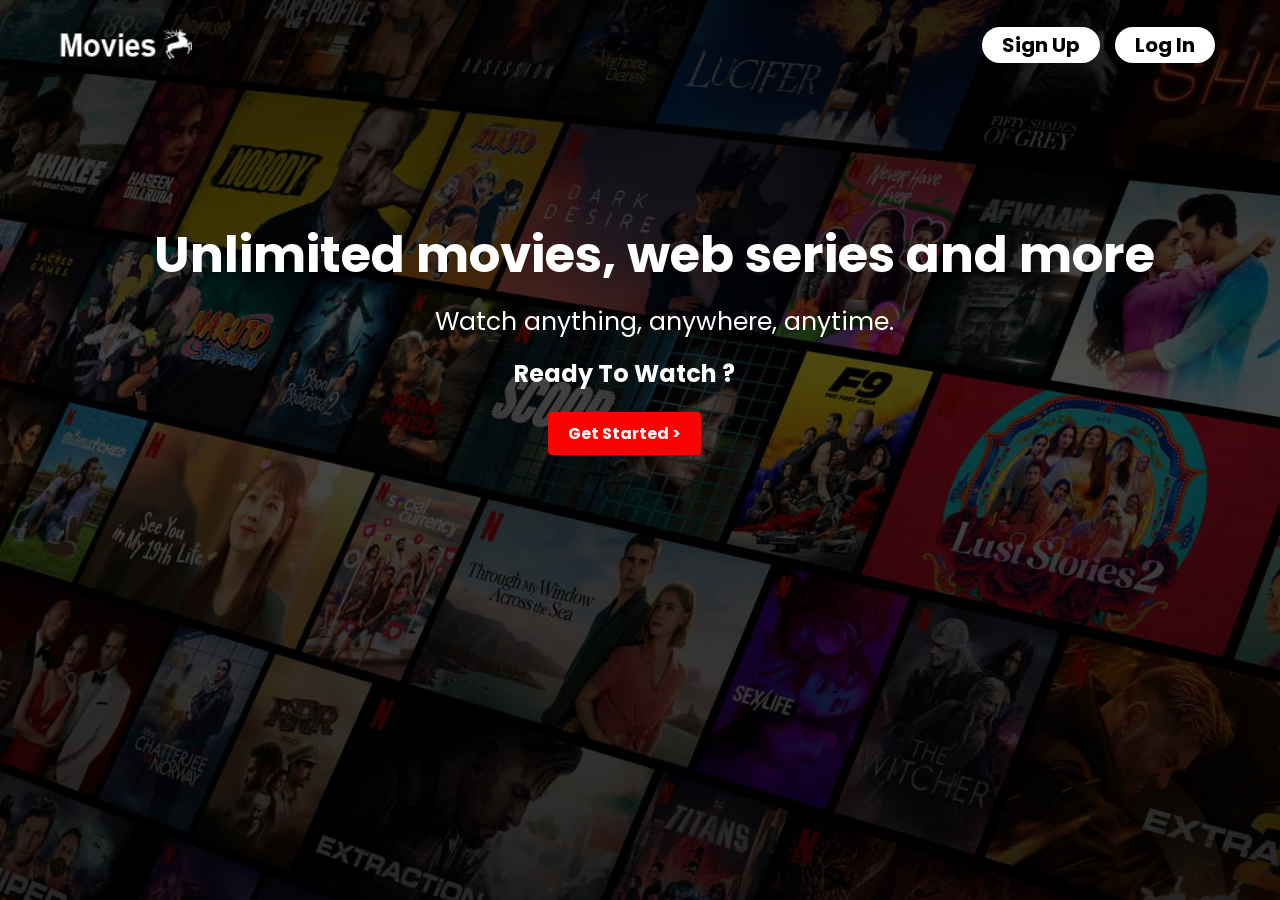
<file: index.html>
<!DOCTYPE html>
<html lang="en">
<head>
    <meta charset="UTF-8">
    <meta name="viewport" content="width=device-width, initial-scale=1.0">
    <link rel="shortcut icon" href="img/favicon.png" type="image/x-icon">
    <link rel="stylesheet" href="index.css">
    <title>Movies</title>
</head>
<body>
    <header>
        <nav>
            <div class="logo_ul">
                <img src="img/logo.png" alt="">
                <ul>
                    <li class="button">
                        <a href="signup.html">Sign Up</a>
                    </li>
                    <li class="button">
                        <a href="login.html">Log In</a>
                    </li>
                </ul>
            </div>
        </nav>
        <div class="content">
            <h1>Unlimited movies, web series and more</h1>
            <p>Watch anything, anywhere, anytime.</p>
            <h2>Ready To Watch ?</h2>
            <a class="button" href="signup.html">Get Started ></a>
        </div>
    </header>
</body>
</html>
</file>
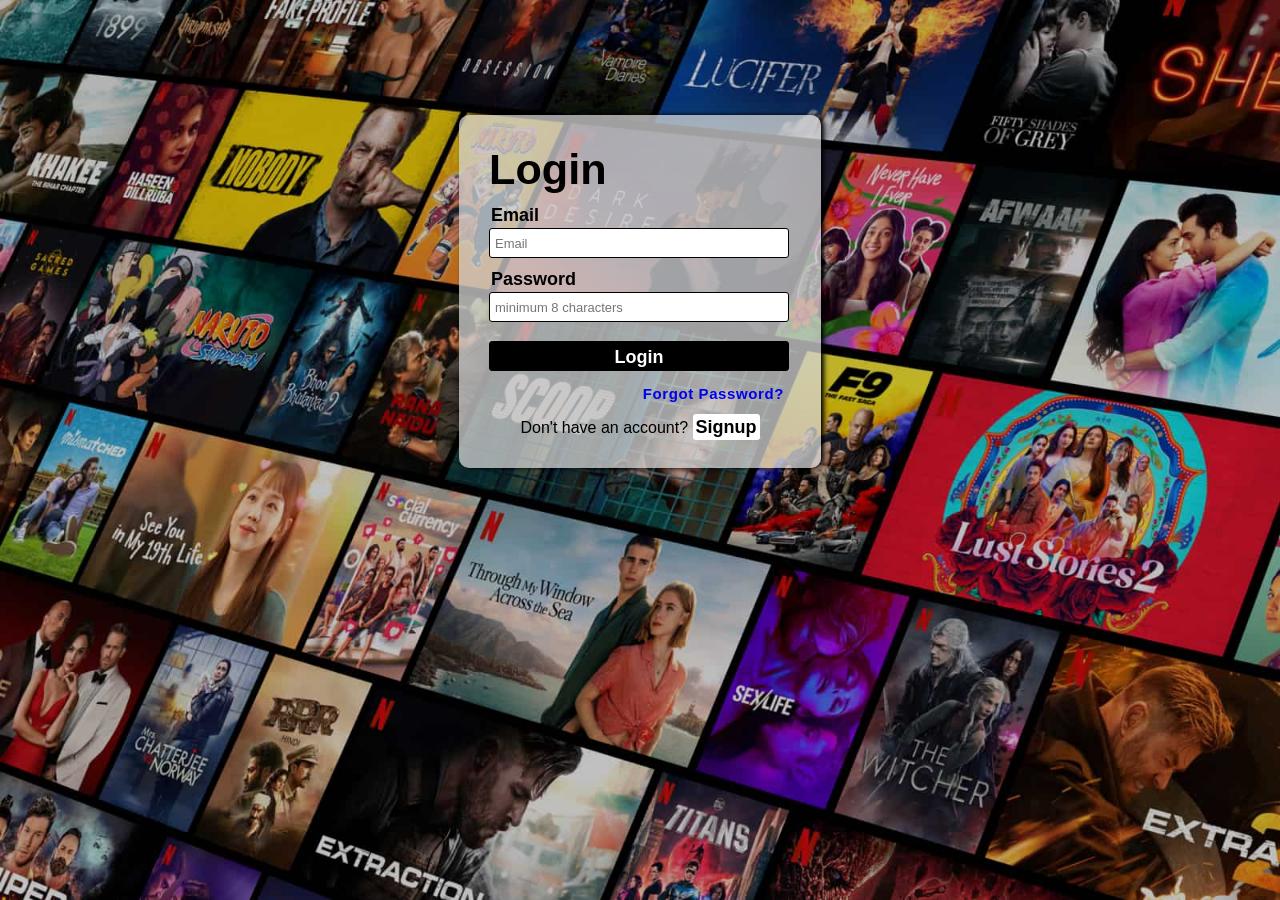
<file: login.html>
<!DOCTYPE html>
<html>

<head>
    <title>Login</title>
    <link rel="stylesheet" href="style1.css">
</head>

<body>
    <section class="bothlogins">
        <div class="logins">
            <div class="signup">
                <header class="signup_title">
                    <h1>Login</h1>
                </header>
                <main class="signupbody">
                    <form method="post" name="signupform" id="signup" onsubmit="return login()">
                        <p>
                            <label for="email">Email</label>
                            <input type="email" id="email" placeholder="Email" name="Email" required>
                        </p>
                        <p>
                            <label for="password">Password</label>
                            <input type="password" id="password" placeholder="minimum 8 characters" name="Password" required>
                        </p>
                        <input type="submit" id="submit" value="Login" >
                        <p id="forgetpwd">
                            <a href="#">Forgot Password?</a>
                        </p>
                    </form>

                </main>
                <footer class="signupfooter">
                    <p>Don't have an account? <a href="signup.html">Signup</a></p>
                </footer>
            </div>
        </div>
    </section>



    <script>
        function login() {

            const email = document.getElementById("email").value;
            const pass = document.getElementById("password").value;

            const Emails = JSON.parse(localStorage.getItem("Emails"));
            const Passwords = JSON.parse(localStorage.getItem("Passwords"));

            let found = false;
            for (let i = 0; i < Emails.length; i++) {
                if (Emails[i] === email.toString() && Passwords[i] === pass.toString()) {
                    found = true;
                    break;
                }
            }

            if (found) {
                window.open("home.html");
            } else {
                alert("User Not Found! Please enter valid credentials.");
            }

            return false;
        }


    </script>
    <script src="login.js"></script>
</body>

</html>
</file>
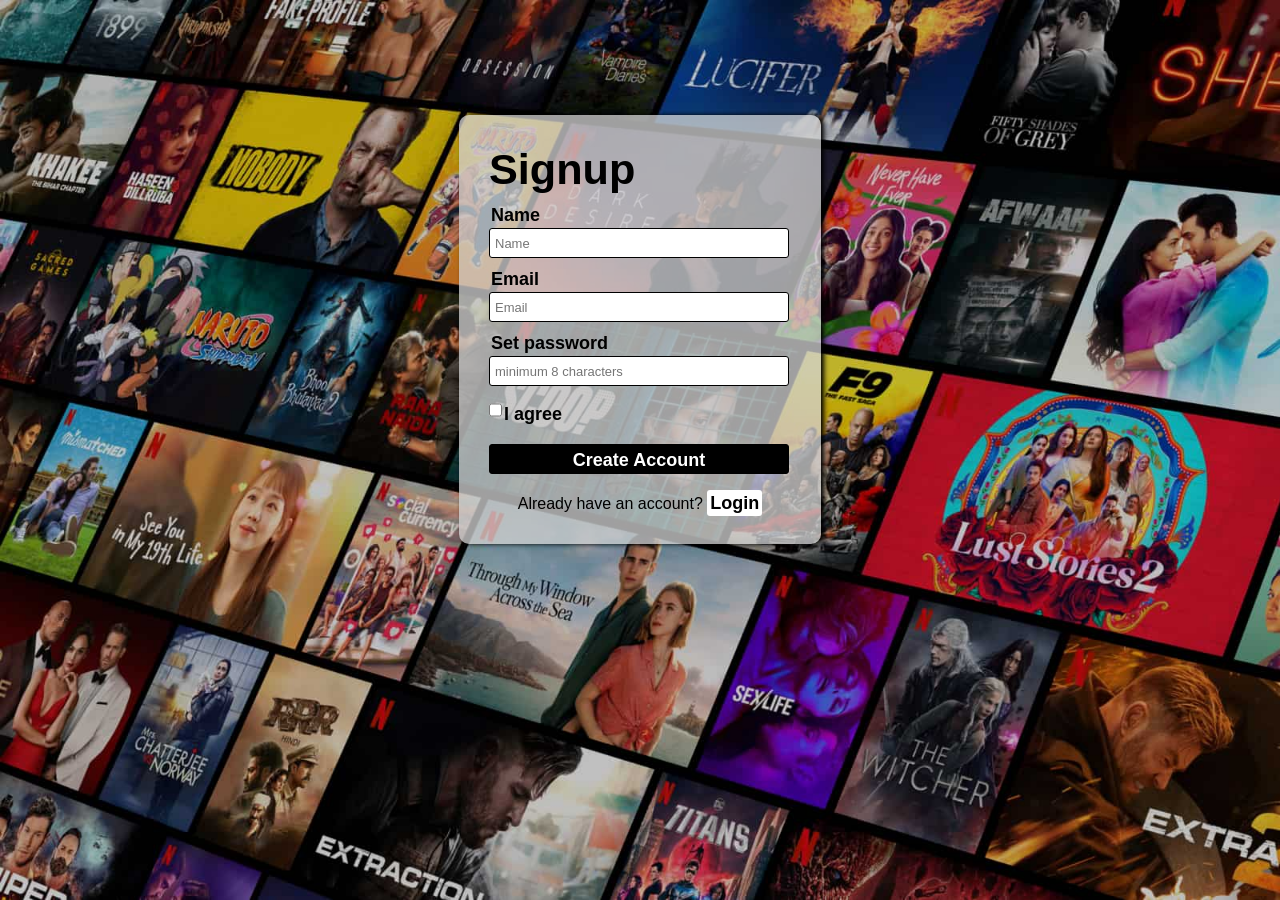
<file: signup.html>
<!DOCTYPE html>
<html lang="en">

<head>
    <meta charset="UTF-8">
    <meta http-equiv="X-UA-Compatible" content="IE=edge">
    <meta name="viewport" content="width=device-width, initial-scale=1.0">
    <title>Signup Page</title>
    <link rel="stylesheet" href="style1.css">
</head>

<body>
    <main>
        <section class="bothlogins">
            <div class="logins">
                <div class="signup">
                    <header class="signup_title">
                        <h1>Signup</h1>
                    </header>
                    <main class="signupbody">
                        <!-- <form name="ssignupform" action="https://script.google.com/macros/s/AKfycbzuv3ibJTH9Bt6_Yzz6fq4gXRAdV3x5odOK4favHKa8SBYBja3AHTGL8qavt73l5lWm/exec" onsubmit="return scheckEmpty()" method="post" autocomplete="off" id="signup"> -->
                        <form method="post" name="signupform" id="signup" onsubmit="return signup()">
                            <p>
                                <label for="name">Name</label>
                                <input type="text" id="name" placeholder="Name" name="Name" required>
                            </p>
                            <p>
                                <label for="email">Email</label>
                                <input type="email" id="email" placeholder="Email" name="Email" required>
                            </p>
                            <p>
                                <label for="password">Set password</label>
                                <input type="password" id="password" placeholder="minimum 8 characters" name="Password"
                                    required>
                            </p>
                            <p id="iagree">
                                <input type="checkbox" id="agree-to-terms" required>
                                <label for="agree-to-terms">I agree</label>
                            </p>
                            <input type="submit" id="submit" value="Create Account">
                        </form>
                    </main>
                    <footer class="signupfooter">
                        <p>Already have an account? <a href="login.html">Login</a></p>
                    </footer>
                </div>
            </div>
        </section>
    </main>


    <script>
        if (localStorage.getItem("Names") == null) {
            localStorage.setItem("Names", "[]");
        }
        if (localStorage.getItem("Emails") == null) {
            localStorage.setItem("Emails", "[]");
        }
        if (localStorage.getItem("Passwords") == null) {
            localStorage.setItem("Passwords", "[]");
        }



        function signup() {

            var name = document.getElementById("name").value
            var email = document.getElementById("email").value
            var pass = document.getElementById("password").value

            var ok = true;

            if (email === "" || email === null) {
                alert("Email is empty");
                ok = false;
            } else if (pass.length < 8) {
                alert("Enter a minimum 8-character password");
                ok = false;
            }


            if (ok) {

                var old_n = JSON.parse(localStorage.getItem("Names"));
                old_n.push(name);
                localStorage.setItem("Names", JSON.stringify(old_n));

                var old_e = JSON.parse(localStorage.getItem("Emails"));
                old_e.push(email);
                localStorage.setItem("Emails", JSON.stringify(old_e));

                var old_pw = JSON.parse(localStorage.getItem("Passwords"));
                old_pw.push(pass);
                localStorage.setItem("Passwords", JSON.stringify(old_pw));

                window.open("login.html");
            }

            return false;
        }


        
    </script>
</body>

</html>
</file>
<file: index.css>
@import url('https://fonts.googleapis.com/css2?family=Poppins:ital,wght@0,300;0,400;0,500;0,600;0,700;0,800;0,900;1,300;1,400;1,500;1,600;1,700;1,800;1,900&display=swap');
*{
    padding: 0%;
    margin: 0%;
    box-sizing: border-box;
}

body{
    width: 100%;
    height: 100vh;
    background-image: url(img/background.jpg);
    background-repeat: no-repeat;
    background-size: cover;
    background-attachment: fixed;
    scroll-behavior: smooth;
    font-family: 'Poppins', sans-serif;
    display: flex;
    align-items: center;
    justify-content: center;
}

header{
    position: relative;
    width: 100%;
    height: 100%;
    overflow: hidden;
    background:linear-gradient(to top, rgba(0, 0, 0, 0.8) 0, rgba(0, 0, 0, 0.6) 60%, rgba(0, 0, 0, 0.8) 100%);
    
}

header nav {
    width: 100%;
    height: 10%;
    /* border: 1px solid #fff; */
    display: flex;
    align-items: center;
    justify-content: flex-end;
    padding: 0px 50px;
}
header nav .logo_ul {
    display: flex;
    align-items: center;
    justify-content: space-between;
    width: 100%;
}
header nav .logo_ul img {
    width: 150px;
    margin-right: auto;
}
header nav .logo_ul ul{
    display: flex;
    align-items: center;
    justify-content: center;
    list-style: none;
}
header nav .logo_ul li {
    padding: 3px 20px;
    margin-right: 15px;
}
header nav .logo_ul li a{
    text-decoration: none;
    color: black;
    font-size: 20px;
    font-weight: bold;
    transition: .3s linear;
}
header nav .logo_ul li a:hover{
    color: black
}
header nav .button{
    background-color: #ffffff;
    cursor: pointer;
    text-align: center;
    font-size: 16px;
    font-weight: bold;
    padding: 10px 20px;
    border: 0px;
    border-radius: 40px;
    transition: .2s ease-in-out 0s;
}
header nav .button a{
    text-decoration: none;
    color: #000000;
}
header nav .button:hover,
header nav .button:active,
header nav .button:focus{
    background-color: #e9e1e1;
    transform: scale(1.1);
}
header nav .button a:hover,
header nav .button a:active,
header nav .button a:focus{
    color: #000000;
}

header .content{
    position: relative;
    color: #fff;
    margin-top: 10%;
    margin-left: 12%;
    padding: auto; 
}
header .content h1{
    font-size: 50px;
    font-weight: bold;
}
header .content p{
    font-size: 25px;
    margin-top: 10px;
    margin-left: 25%;
}
header .content h2{
    margin-top: 15px;
    margin-left: 32%;
    margin-bottom: 30px;
}

header .content a{
    text-decoration: none;
    color: #fff;
    font-size: 20px;
    font-weight: bold;
    transition: .3s linear;
}
header .content .button{
    margin-left: 35%;
    background-color: #ff0000;
    cursor: pointer;
    text-align: center;
    font-size: 16px;
    font-weight: bold;
    padding: 10px 20px;
    border: 0px;
    border-radius: 4px;
}
header .content .button:hover,
header .content .button:active,
header .content .button:focus{
    background-color: #bd0606;
}
</file>
<file: style1.css>
* {
    margin: 0;
    padding: 0;
    box-sizing: border-box;
    font-family: 'Trebuchet MS', 'Lucida Sans Unicode', 'Lucida Grande', 'Lucida Sans', Arial, sans-serif;
    scroll-behavior: smooth;
    transition: 0.8s;
}

body {
    /* background: linear-gradient(to bottom, rgb(148, 148, 148), rgb(53, 52, 52)); */
    background-image: url(img/background.jpg);
    background-repeat: no-repeat;
    background-size: cover;
    background-attachment: fixed;
    scroll-behavior: smooth;
}

.signupbody {
    display: flex;
    /* border: 1px solid black; */
    justify-content: space-between;
}

.logins {
    /* position: relative; */
    /* display: grid;
    grid-template-columns: 2fr 2fr 2fr;
    gap: 20px 2.5em; */
    /* top: 50%; */
    display: flex;
    justify-content: center;
    align-items: center;
    width: 100vw;
    /* height: auto; */
    /* border: 2px solid red; */
    margin: auto;
    margin-top: 85px;
}

.signup {
    /* float: right; */
    width: 362px;
    height: auto;
    /* background-color: rgb(255, 222, 151); */
    background-color: rgba(213, 213, 213, 0.75);
    padding: 30px;
    border-radius: 10px;
    /* border: 1px solid black; */
    /* transition: 0.7s; */
    margin: 30px;
    box-shadow: 3px 0px 5px black;
}

.signup_title h1 {
    font-size: 2.7rem;
    margin-bottom: 9px;
}

label {
    display: block;
    font-size: large;
    font-weight: bold;
    padding: 2px;
}

input {
    width: 300px;
    height: 30px;
    padding: 5px;
    font-size: 13px;
    margin-bottom: 9px;
    border-radius: 3px;
    border: 1px solid black;
}

input[type="submit"] {
    /* background-color: white; */
    background-color: black;
    color: white;
    border-radius: 3px;
    font-size: 18px;
    font-weight: bold;
    /* border: 1px solid black; */
    margin-top: 10px;
}

input[type="submit"]:hover {
    /* background-color: black;
    color: white; */
    cursor: pointer;
    opacity: 1;
    border: none;
    /* transition: 0.4s; */
}

#iagree {
    display: flex;
    justify-content: left;
    align-items: center;
}
#agree-to-terms {
    max-width: fit-content;
}

#iagree label {
    font-size: 18px;
}

#forgetpwd {
    text-align: right;
    font-size: 15px;
    padding: 5px;
}
#forgetpwd a{
    font-weight: bold;
    letter-spacing: 0.6px;
    text-decoration: none;
}
#forgetpwd a:hover {
    cursor: pointer;
    text-decoration: underline;

}
 
.signupfooter {
    text-align: center;
    margin-top: 10px;
}

.signupfooter a {
    /* background: linear-gradient(to right, pink, lightgreen); */
    background-color: white;
    border-radius: 3px;
    font-size: 18px;
    color: black;
    font-weight: bold;
    /* border: 1px solid black; */
    margin-top: 10px;
    text-decoration: none;
    padding: 3px;
}

.signupfooter a:hover {
    opacity: 1;
    color: white;
    background-color: black;
    border: none;
    /* transition: 0.4s; */
}
</file>
